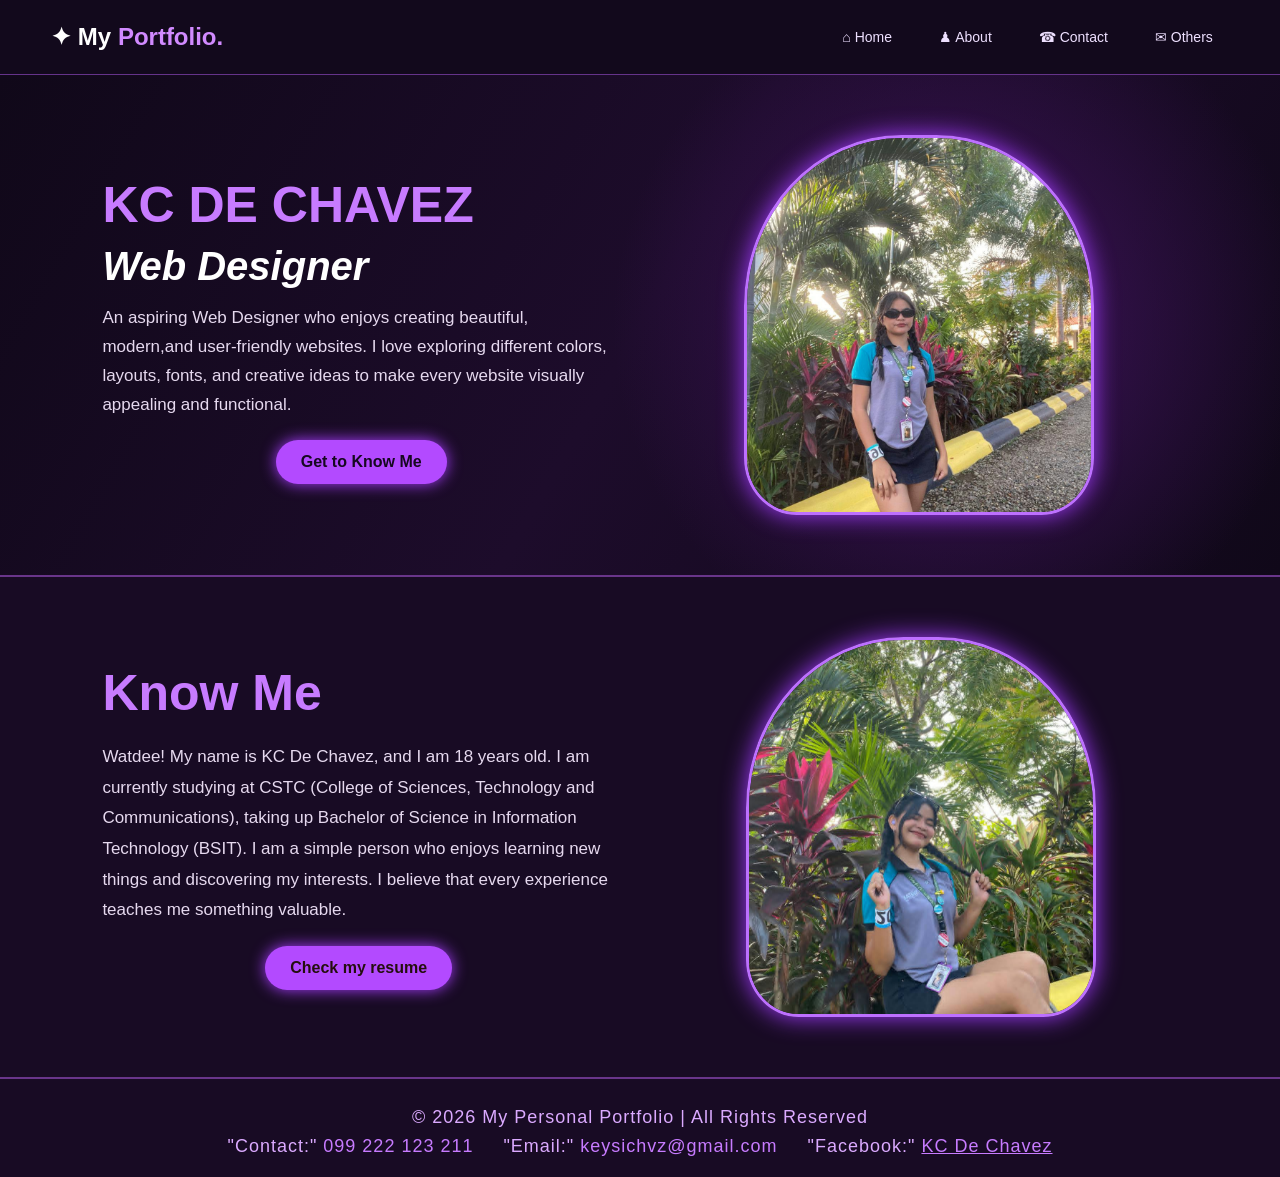
<file: index.html>
<!DOCTYPE html>
<html>
<head>
    <meta charset="UTF-8">
    <meta name="viewport" content="width=device-width, initial-scale=1.0">
    <title>My Personal Portfolio</title>
    <link rel="stylesheet" href="index.css">
</head>
<body>

    <header>
        <a href="index.html" class="logo">✦ My <span>Portfolio.</span></a>

        <nav>
            <ul class="navbar">
                <li><a href="index.html">⌂ Home</a></li>
                <li><a href="about.html">♟ About</a></li>
                <li><a href="contact.html">☎ Contact</a></li>
                <li><a href="others.html">✉ Others</a></li>
            </ul>
        </nav>
    </header>

    <section class="home">
        <div class="home-text">
            <h2>KC DE CHAVEZ</h2>
            <h1>Web Designer</h1>
            <p>
                An aspiring Web Designer who enjoys creating beautiful, modern,and user-friendly websites. 
                I love exploring different colors, layouts, fonts, and creative ideas 
                to make every website visually appealing and functional. 
            </p>

            <a href="#know-me" class="btn">Get to Know Me</a>
        </div>
        <div class="home-image">
            <img src="dp.jpe" alt="My Picture">
        </div>
    </section>
   
    <section class="know-me" id="know-me">
          <div class="text"> 
             <h1>Know Me</h1>
             <p>Watdee! My name is KC De Chavez, 
                and I am 18 years old. I am currently studying at CSTC
                 (College of Sciences, Technology and Communications),
                  taking up Bachelor of Science in Information Technology (BSIT).
                   I am a simple person who enjoys learning new things and discovering my interests.
                    I believe that every experience teaches me something valuable.
            </p>
            <a style="color: rgb(36, 14, 14);" href="Resume.html" class="btn">Check my resume</a>
          </div>
          <div class="know-pic">
               <img src="DP2.jpe" alt>
     </section>

   
<footer class="footer">

    <p>© 2026 My Personal Portfolio | All Rights Reserved</p>

    <div class="footer-info">
        <p>"Contact:" <span>099 222 123 211</span></p>
        <p>"Email:" <span>keysichvz@gmail.com</span></p>
        <p>"Facebook:" 
            <a href="https://www.facebook.com/kc.dechavez.752">
                KC De Chavez
            </a>
        </p>
    </div>
</footer>


</body>
</html>
</file>
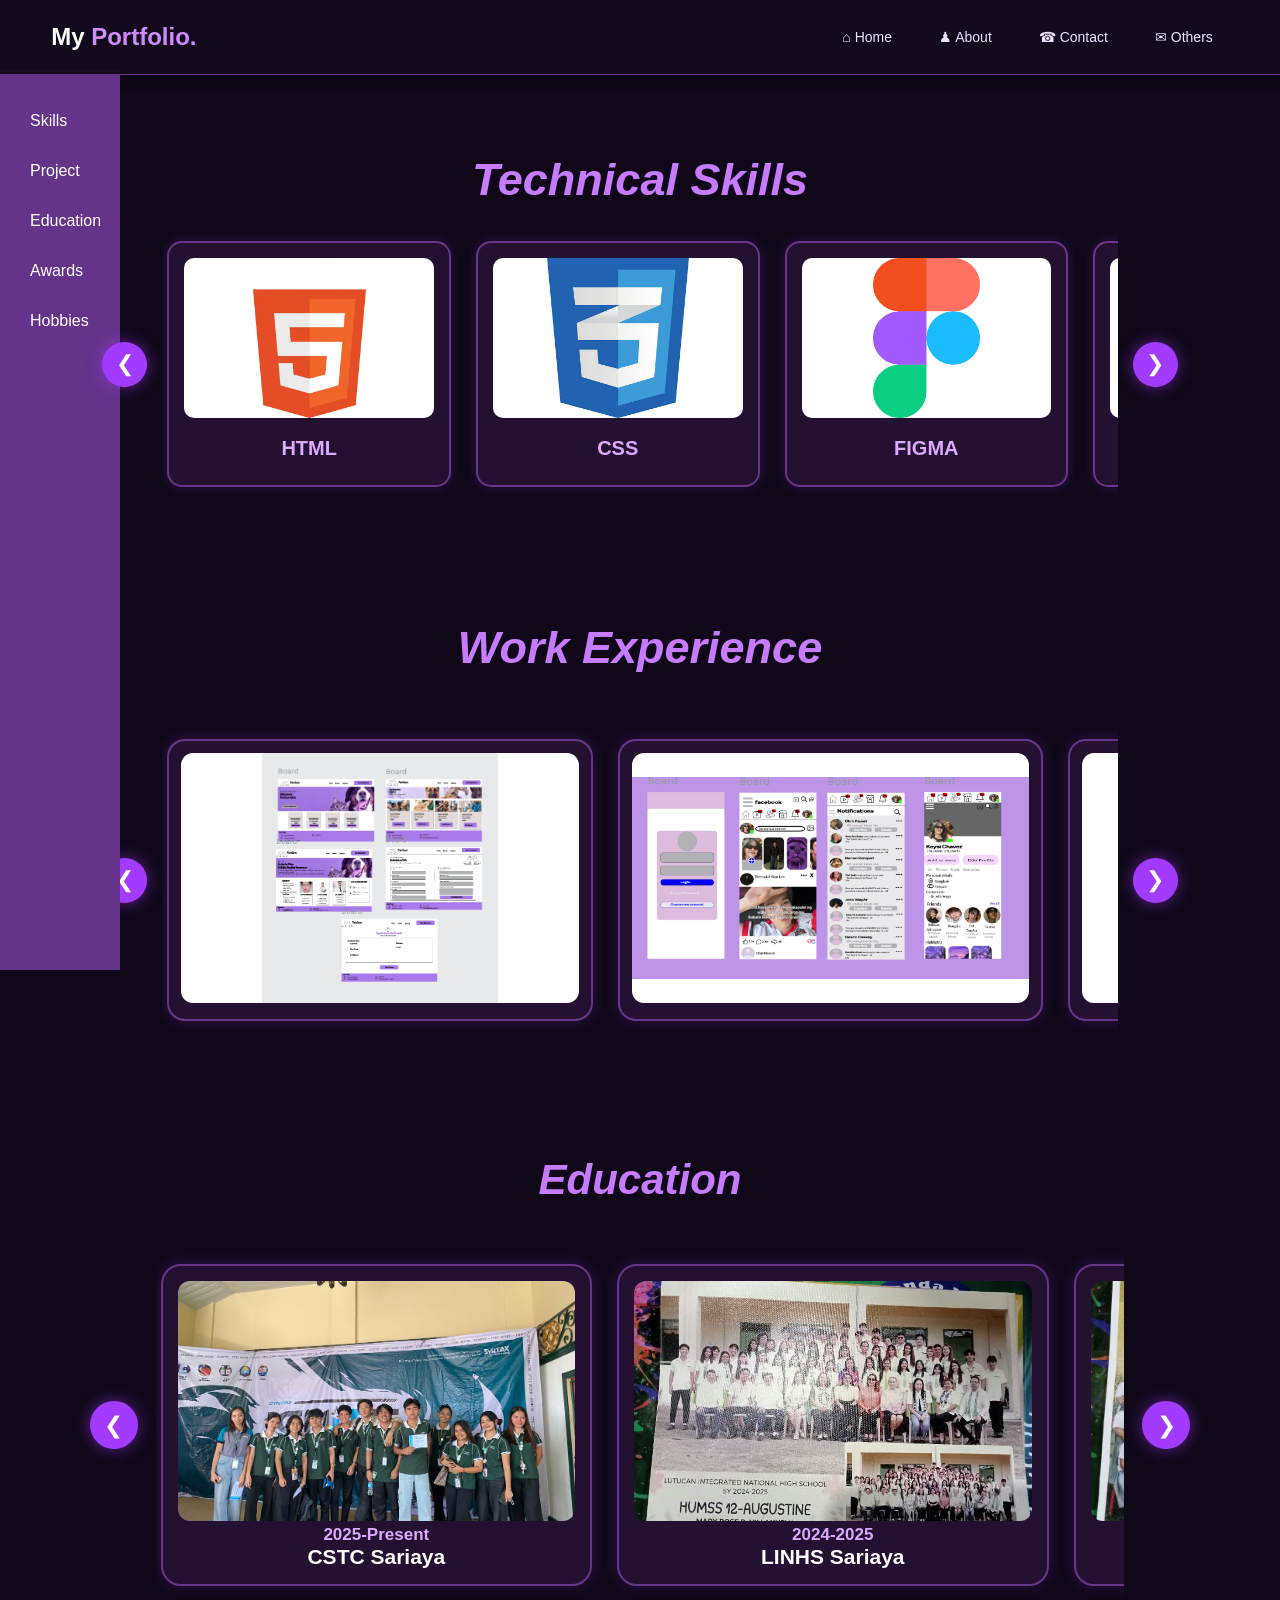
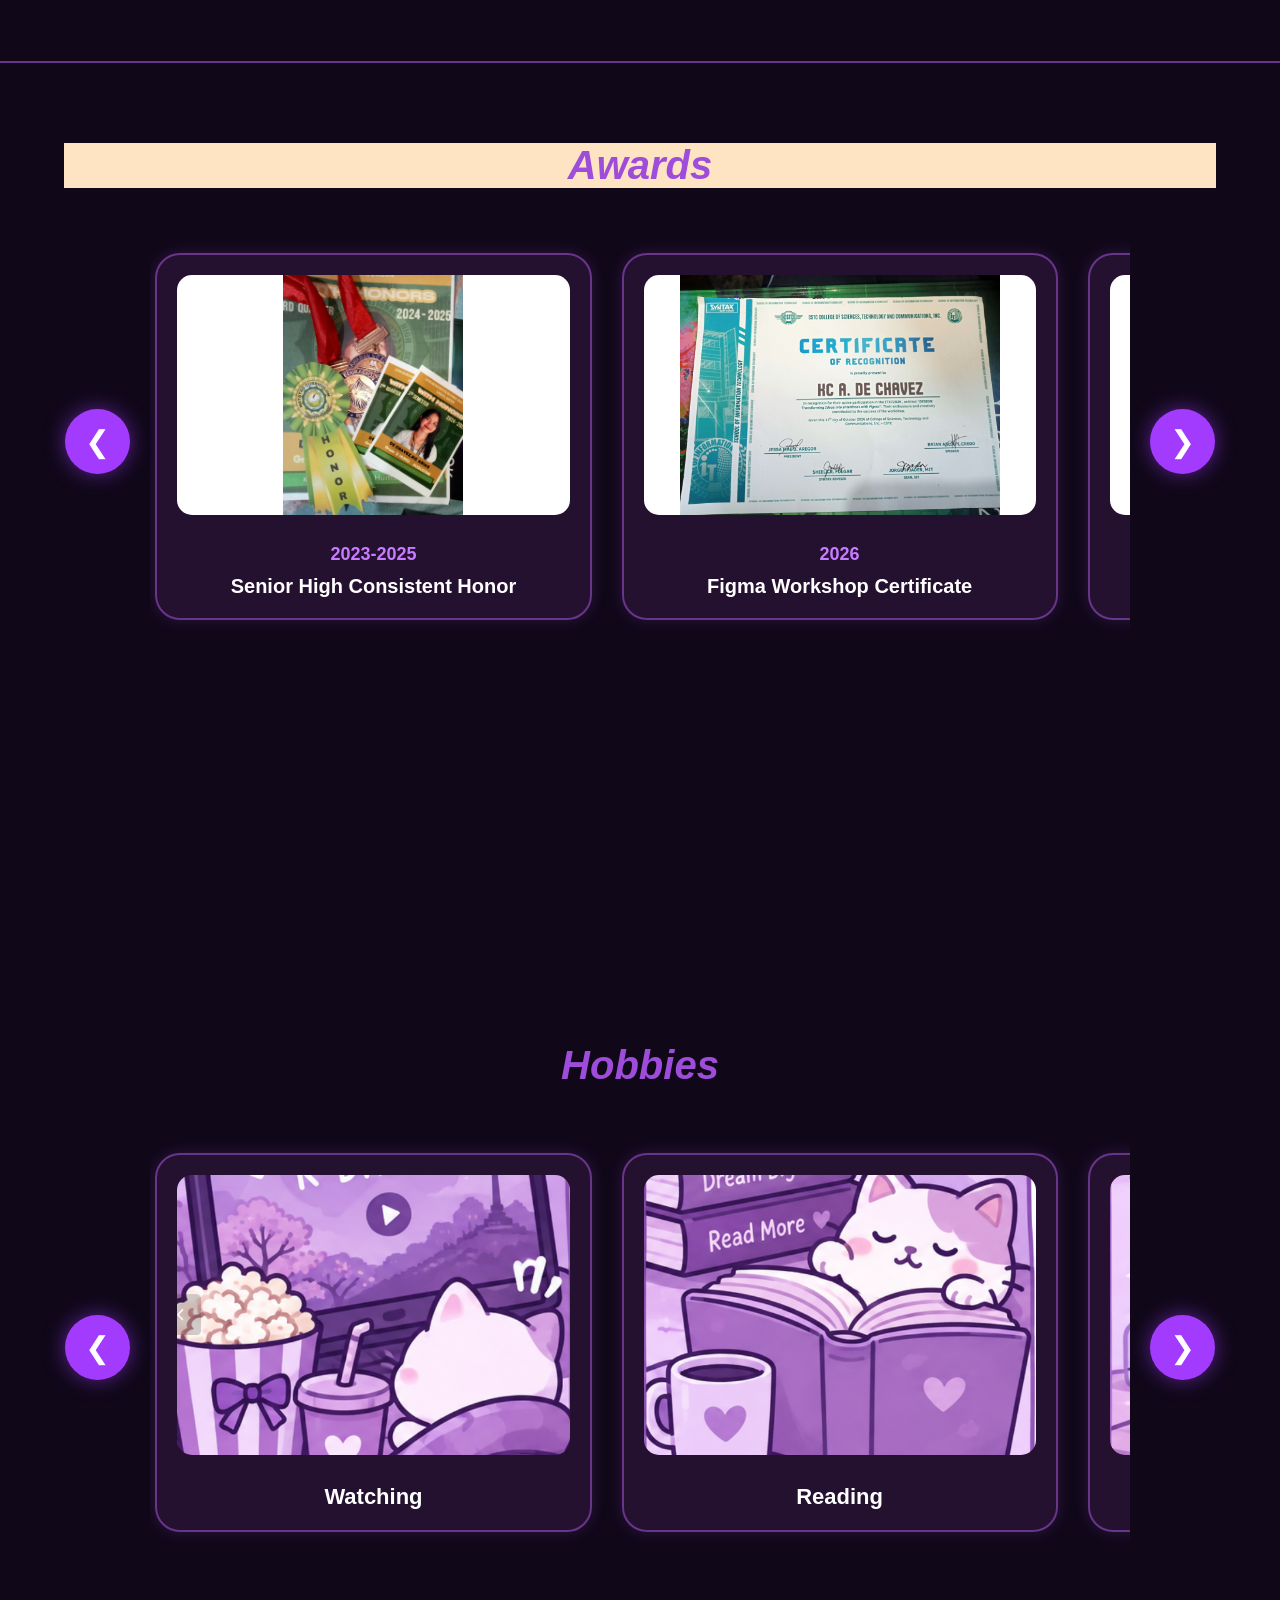
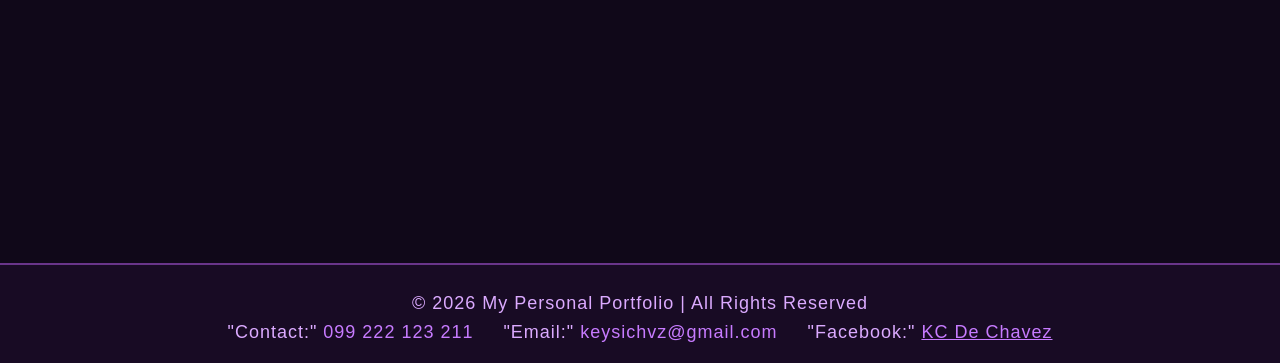
<file: about.html>
<!DOCTYPE html>
<html lang="en">
<head>
    <meta charset="UTF-8">
    <meta name="viewport" content="width=device-width, initial-scale=1.0">
    <title>About Me | My Portfolio</title>
    <link rel="stylesheet" href="index.css">
</head>
<body>

    <header>
        <a href="index.html" class="logo">
            My <span>Portfolio.</span>
        </a>

        <nav>
            <ul class="navbar">
                <li><a href="index.html">⌂ Home</a></li>
                <li><a href="about.html">♟ About</a></li>
                <li><a href="contact.html">☎ Contact</a></li>
                <li><a href="others.html">✉ Others</a></li>
            </ul>
        </nav>
    </header>

    <div class="page-layout">

    <nav class="side-navbar" id="sideNavbar">
        <ul>
            <li><a href="#skills">Skills</a></li>
            <li><a href="#project">Project</a></li>
            <li><a href="#education">Education</a></li>
            <li><a href="#awards">Awards</a></li>
            <li><a href="#hobbies">Hobbies</a></li>
        </ul>
    </nav>

    <button type="button"
        class="sidebar-toggle"
        id="sidebarToggle"
        onclick="toggleSidebar()">
        ❯
    </button>

</div>
        <main class="main-content">

        
           
<section id="skills" class="skills">

    <h1>Technical Skills</h1>

    <div class="carousel-container">

        <button class="arrow left" id="prev">&#10094;</button>

        <div class="skills-wrapper" id="skillsWrapper">

            <div class="skill-card">
                <img src="html.jpe" alt="HTML">
                <h3>HTML</h3>
            </div>

            <div class="skill-card">
                <img src="css.jpe" alt="CSS">
                <h3>CSS</h3>
            </div>

            <div class="skill-card">
                <img src="figma.png" alt="Figma">
                <h3>FIGMA</h3>
            </div>

            <div class="skill-card">
                <img src="canva.jpe" alt="Canva">
                <h3>CANVA</h3>
            </div>

            <div class="skill-card">
                <img src="word.jpe" alt="Word">
                <h3>WORD</h3>
            </div>

            <div class="skill-card">
                <img src="excel.png" alt="Excel">
                <h3>EXCEL</h3>
            </div>

            <div class="skill-card">
                <img src="sheet.jpe" alt="Sheets">
                <h3>SHEETS</h3>
            </div>

        </div>

        <button class="arrow right" id="next">&#10095;</button>

    </div>

</section>

      
<section id="project" class="work-exp">

    <h1>Work Experience</h1>

    <div class="exp-carousel">

        <button class="exp-arrow" id="exp-prev">&#10094;</button>

        <div class="exp-container" id="exp-container">

            <div class="exp-card">
                <img src="w1.PNG" alt="Work Experience 1">
            </div>

            <div class="exp-card">
                <img src="w2.PNG" alt="Work Experience 2">
            </div>

            <div class="exp-card">
                <img src="w3.PNG" alt="Work Experience 3">
            </div>

            <div class="exp-card">
                <img src="w4.jpg" alt="Work Experience 4">
            </div>

            <div class="exp-card">
                <img src="w5.webp" alt="Work Experience 5">
            </div>

            <div class="exp-card">
                <img src="w6.webp" alt="Work Experience 6">
            </div>

        </div>

        <button class="exp-arrow" id="exp-next">&#10095;</button>

    </div>

</section>

           
<section id="education" class="education">

    <h1>Education</h1>

    <div class="gallery-wrapper">

        <button class="gallery-arrow"
        onclick="slideGallery('edu-container', -1)">
        &#10094;
        </button>

        <div class="gallery-container" id="edu-container">

            <div class="gallery-card">
                <img src="coll.jpe" alt="College">
                <h3>2025-Present</h3>
                <h2>CSTC Sariaya</h2>
            </div>

            <div class="gallery-card">
                <img src="shs.jpe" alt="Senior High School">
                <h3>2024-2025</h3>
                <h2>LINHS Sariaya</h2>
            </div>

            <div class="gallery-card">
                <img src="hs.jpe" alt="High School">
                <h3>2022-2023</h3>
                <h2>CNHS Sariaya</h2>
            </div>

            <div class="gallery-card">
                <img src="elem.jpe" alt="Elementary">
                <h3>2018-2019</h3>
                <h2>CANDA E.S.</h2>
            </div>

        </div>

        <button class="gallery-arrow"
        onclick="slideGallery('edu-container', 1)">
        &#10095;
        </button>

    </div>

</section>


<section id="awards" class="award-sec">
    <h1 style="color: #9e4cda; font-style: oblique; background-color: bisque;">
        Awards
    </h1>

    <div class="award-wrapper">

        <button type="button" class="award-arrow"
            onclick="slideGallery('award-container', -1)">
            &#10094;
        </button>

        <div class="award-container" id="award-container">

            <div class="award-card">
                <img src="AWRD1.jpe" alt="">
                <h3>2023-2025</h3>
                <h2>Senior High Consistent Honor</h2>
            </div>

            <div class="award-card">
                <img src="AWRD2.jpe" alt="">
                <h3>2026</h3>
                <h2>Figma Workshop Certificate</h2>
            </div>

            <div class="award-card">
                <img src="AWRD3.jpe" alt="">
                <h3>2025</h3>
                <h2>ITSC2026 SEMINAR</h2>
            </div>

            <div class="award-card">
                <img src="AWRD4.jpe" alt="">
                <h3>2022</h3>
                <h2>Cooking Show</h2>
            </div>

        </div>

        <button type="button" class="award-arrow"
            onclick="slideGallery('award-container', 1)">
            &#10095;
        </button>

    </div>
</section>
                            

            <section id="hobbies" class="hobbies-sec">
    <h1>Hobbies</h1>

    <div class="hobbies-wrapper">

        <button type="button" class="hobbies-arrow"
            onclick="slideGallery('hobbies-container', -1)">
            &#10094;
        </button>

        <div class="hobbies-container" id="hobbies-container">

            <div class="hobbies-card">
                <img src="W.PNG" alt="Watching">
                <h2>Watching</h2>
            </div>

            <div class="hobbies-card">
                <img src="R.PNG" alt="Reading">
                <h2>Reading</h2>
            </div>

            <div class="hobbies-card">
                <img src="C.PNG" alt="Cooking">
                <h2>Cooking</h2>
            </div>

        </div>

        <button type="button" class="hobbies-arrow"
            onclick="slideGallery('hobbies-container', 1)">
            &#10095;
        </button>

    </div>
</section>

        </main>
    </div>

    <footer class="footer">

    <p>© 2026 My Personal Portfolio | All Rights Reserved</p>

    <div class="footer-info">

        <p>"Contact:" <span>099 222 123 211</span></p>
        <p>"Email:" <span>keysichvz@gmail.com</span></p>
        <p>"Facebook:" 
            <a href="https://www.facebook.com/kc.dechavez.752">
                KC De Chavez
            </a>
        </p>
    </div>
</footer>

    <script src="index.js"></script>
</body>
</html>
</file>
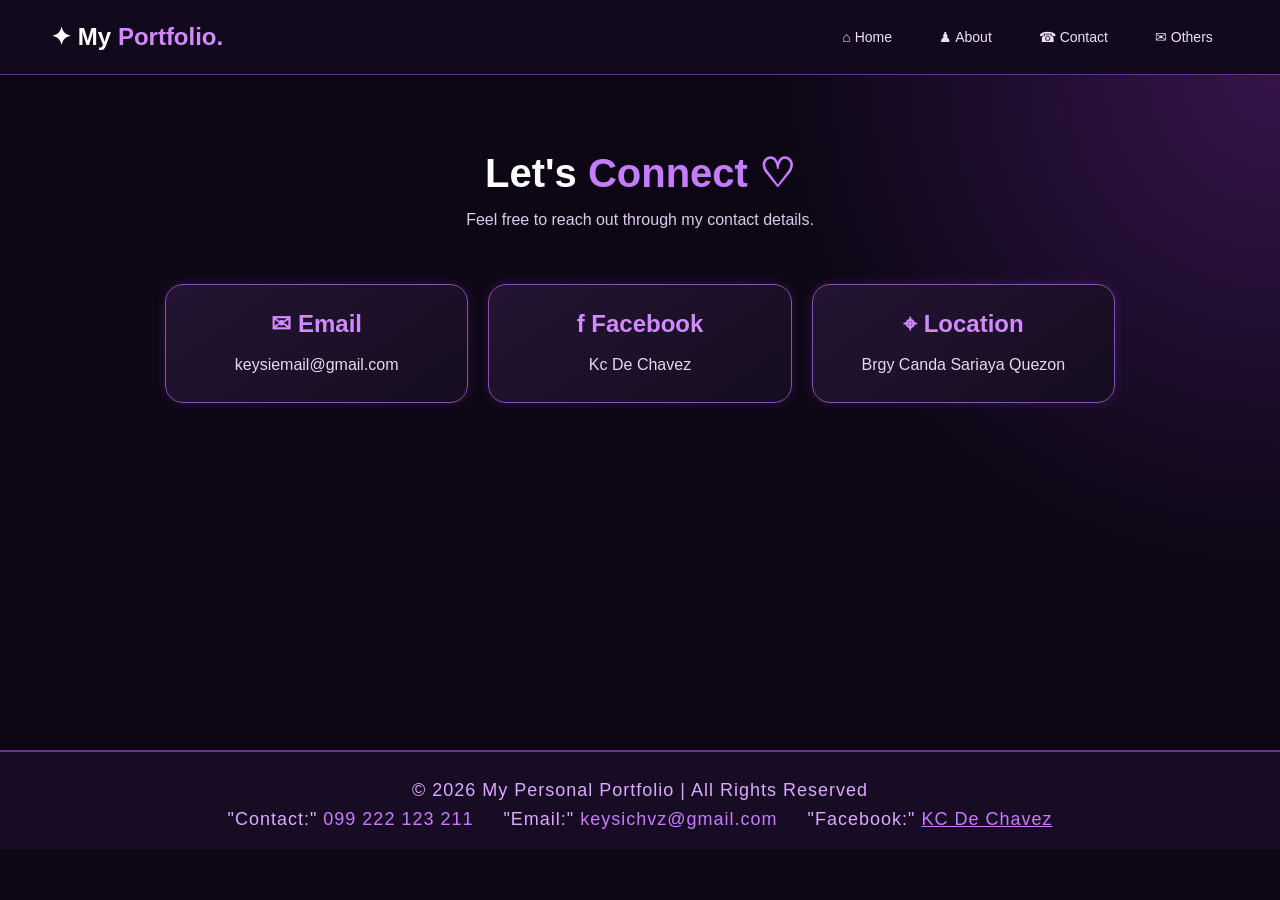
<file: contact.html>
<!DOCTYPE html>
<html lang="en">
<head>
    <meta charset="UTF-8">
    <meta name="viewport" content="width=device-width, initial-scale=1.0">
    <title>Contact Me | Kesi</title>
    <link rel="stylesheet" href="index.css">
</head>
<body>

    <header>
        <a href="index.html" class="logo">✦ My <span>Portfolio.</span></a>

        <nav>
            <ul class="navbar">
                <li><a href="index.html">⌂ Home</a></li>
                <li><a href="about.html">♟ About</a></li>
                <li><a href="contact.html">☎ Contact</a></li>
                <li><a href="others.html">✉ Others</a></li>
            </ul>
        </nav>
    </header>

    <main class="page-content">

        <section class="page-heading">
            <h1>Let's <span>Connect ♡</span></h1>
            <p>Feel free to reach out through my contact details.</p>
        </section>

        <section class="card-container">

            <div class="glow-card">
                <h2>✉ Email</h2>
                <p>keysiemail@gmail.com</p>
            </div>

            <div class="glow-card">
                <h2>f Facebook</h2>
                <p>Kc De Chavez</p>
            </div>

            <div class="glow-card">
                <h2>⌖ Location</h2>
                <p>Brgy Canda Sariaya Quezon</p>
            </div>

        </section>

    </main>

     <footer class="footer">

    <p>© 2026 My Personal Portfolio | All Rights Reserved</p>

    <div class="footer-info">
        <p>"Contact:" <span>099 222 123 211</span></p>
        <p>"Email:" <span>keysichvz@gmail.com</span></p>
        <p>"Facebook:" 
            <a href="https://www.facebook.com/kc.dechavez.752">
                KC De Chavez
            </a>
        </p>
    </div>
</footer>

</body>
</html>
</file>
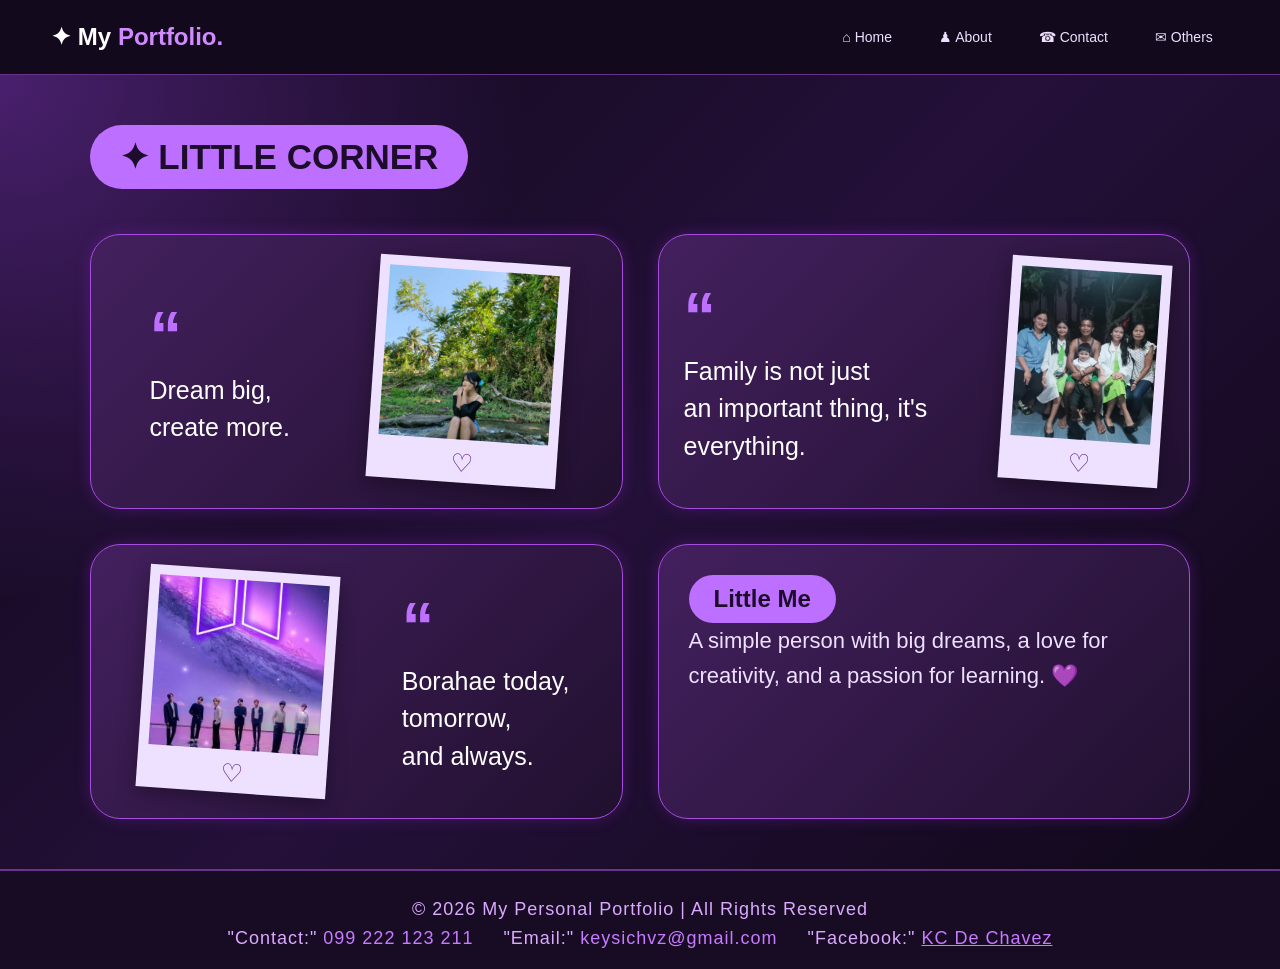
<file: others.html>
<!DOCTYPE html>
<html>
<head>
    <meta name="viewport" content="width=device-width, initial-scale=1.0">
    <title>Others</title>
    <link rel="stylesheet" href="index.css">
</head>
<body>

    <header>
        <a href="index.html" class="logo">✦ My <span>Portfolio.</span></a>

        <nav>
            <ul class="navbar">
                <li><a href="index.html">⌂ Home</a></li>
                <li><a href="about.html">♟ About</a></li>
                <li><a href="contact.html">☎ Contact</a></li>
                <li><a href="others.html">✉ Others</a></li>
            </ul>
        </nav>
    </header>


<section class="others" id="others">

    <div class="others-header">
        <h1>✦ LITTLE CORNER</h1>
    </div>

    <div class="others-container">
        <div class="quote-card">
            <div class="quote-text">
                <h2>“</h2>
                <p>Dream big,<br> create <span>more.</span></p>
            </div>

            <div class="polaroid">
                <img src="me.jpe" alt="mine">
                <p>♡</p>
            </div>
        </div>

      
        <div class="quote-card">
            <div class="quote-text">
                <h2>“</h2>
                <p>Family is not just<br> an important thing, <span>it's everything.</span></p>
            </div>

            <div class="polaroid">
                <img src="fam.jpe" alt="My Photo">
                <p>♡</p>
            </div>
        </div>


        <div class="quote-card">
            <div class="polaroid">
                <img src="motiv.jpe" alt="bts">
                <p>♡</p>
            </div>

            <div class="quote-text">
                <h2>“</h2>
                <p>Borahae today,<br>
                tomorrow, <br>and always.</p>
            </div>
        </div>

        <div class="about-card">
            <h2>Little Me</h2>
            <p>
                A simple person with big dreams,
                a love for creativity, and a passion
                for learning. 💜
            </p>
        </div>

    </div>

</section>


<footer class="footer">

    <p>© 2026 My Personal Portfolio | All Rights Reserved</p>

    <div class="footer-info">

        <p>"Contact:" <span>099 222 123 211</span></p>
        <p>"Email:" <span>keysichvz@gmail.com</span></p>
        <p>"Facebook:" 
            <a href="https://www.facebook.com/kc.dechavez.752">
                KC De Chavez
            </a>
        </p>
    </div>
</footer>


<script src="index.js"></script>

</body>

</html>
</file>
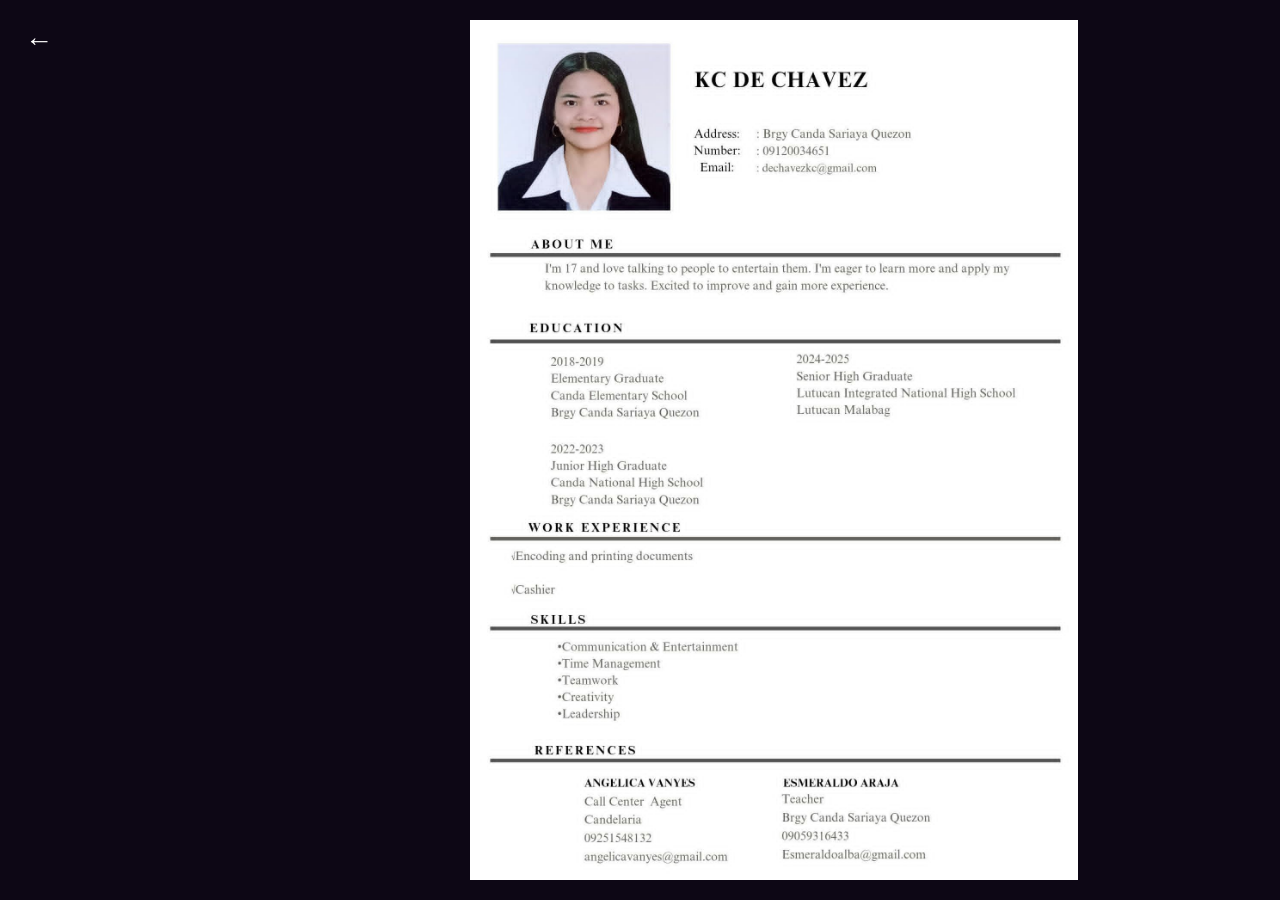
<file: Resume.html>
<!DOCTYPE html>
<html lang="en">
<head>
    <meta charset="UTF-8">
    <meta name="viewport" content="width=device-width, initial-scale=1.0">
    <title>Resume</title>
    <link rel="stylesheet" href="index.css">
</head>
<body class="resume-page">

    <img class="resume" src="res.jpe" alt="My Resume">

    <button class="backbutton" onclick="history.back()">
        &#8592;
    </button>

</body>
</html>
</file>
<file: index.css>
* {
    margin: 0;
    padding: 0;
    box-sizing: border-box;
    scroll-behavior: smooth;
}

body {
    background: #0d0715;
    color: #ffffff;
    font-family: Arial, sans-serif;
    overflow-x: hidden;
}

header {
    width: 100%;
    min-height: 75px;
    padding: 15px 4%;
    background: rgba(19, 10, 30, 0.96);
    border-bottom: 1px solid #65338a;

    display: flex;
    justify-content: space-between;
    align-items: center;

    position: sticky;
    top: 0;
    z-index: 1000;
}

.logo {
    color: white;
    font-size: 24px;
    font-weight: bold;
    text-decoration: none;
}

.logo span {
    color: #d18aff;
}

/* navbar */
nav .navbar {
    display: flex;
    align-items: center;
    gap: 15px;
    list-style: none;
}

.navbar li a {
    display: block;
    color: #eee0ff;
    text-decoration: none;
    padding: 10px 16px;
    border-radius: 30px;
    font-size: 14px;
    transition: 0.3s;
}

.navbar li a:hover,
.navbar li a.active {
    background: #8e36d8;
    color: white;
    box-shadow: 0 0 15px #ad52ff;
}

/* home sec  */
.home {
    min-height: 480px;
    padding: 60px 8%;
    display: flex;
    justify-content: space-between;
    align-items: center;
    gap: 40px;
    background:
        radial-gradient(circle at 75% 50%, #40145d 0%, transparent 35%),
        linear-gradient(120deg, #100819, #1d0c2b, #100819);
    border-bottom: 2px solid #69358a;
}

.home-text {
    max-width: 650px;
    flex: 1;
}

.home-text h1 {
    font-size: 40px;
    margin: 0;
    font-style: italic;
}

.home-text h2 {
    color: #c77bff;
    font-size: 50px;
    margin: 10px 0;
    font-weight: bold;
}

.home-text h3 {
    color: #dbaaff;
    letter-spacing: 4px;
    margin: 10px 0;
}

.home-text p {
    color: #e6d9ef;
    font-size: 17px;
    line-height: 1.7;
    margin-top: 15px;
}

.home-image {
    flex: 1;
    width: 50%;
    display: flex;
    justify-content: center;
    align-items: center;
}

.home-image img,
.know-pic img {
    width: 350px;
    height: 380px;
    object-fit: cover;
    margin: 0;
    border-radius: 45% 45% 15% 15%;
    border: 3px solid #bd70ff;
    box-shadow: 0 0 25px #a33bff;
}


/* knowme sec   */
.know-me {
    min-height: 500px;
    padding: 60px 8%;
    display: flex;
    justify-content: space-between;
    align-items: center;
    gap: 50px;
    background: #180b24;
}

.text {
    flex: 1;
    max-width: 600px;
}

.text h1 {
    font-size: 50px;
    color: #c77bff;
    margin-bottom: 20px;
}

.text p {
    color: #e6d9ef;
    font-size: 17px;
    line-height: 1.8;
}

.know-pic {
    flex: 1;
    display: flex;
    justify-content: center;
    align-items: center;
}


/* btns */
.home-text .btn {
    display: block;
    width: fit-content;
    margin: 20px auto 0;
}

.btn,
.btn-outline {
    display: inline-block;
    padding: 13px 25px;
    border-radius: 30px;
    text-decoration: none;
    font-weight: bold;
    transition: 0.3s;
     display: block;
    width: fit-content;
    margin: 20px auto 0;
}

.btn {
    background: #b34aff;
    color: #160820;
    box-shadow: 0 0 15px #a83dff;
}

.btn-outline {
    border: 2px solid #c77bff;
    color: white;
}

.btn:hover,
.btn-outline:hover {
    transform: translateY(-4px);
    box-shadow: 0 0 20px #c77bff;
}

/* about prev  */
.about-preview {
    margin: 25px 4%;
    padding: 25px;
    min-height: 180px;

    display: flex;
    align-items: center;
    gap: 30px;

    background: #1b1027;
    border: 1px solid #75439a;
    border-radius: 25px;
    box-shadow: 0 0 15px rgba(176, 91, 255, 0.2);
}

.about-picture img {
    width: 260px;
    height: 160px;
    object-fit: cover;
    border-radius: 20px;
    border: 2px solid #c77bff;
}

.about-description {
    flex: 1;
}

.about-description h2 {
    font-size: 32px;
    margin-bottom: 12px;
}

.about-description h2 span,
.skills h2 span,
.page-heading span,
.info-section h2 span {
    color: #c77bff;
}

.about-description p {
    line-height: 1.6;
    color: #e6d9ef;
}

.personality {
    min-width: 230px;
    border-left: 1px solid #9c60c7;
    padding-left: 30px;
}

.personality p {
    margin: 13px 0;
    color: #eadcf5;
}



/* skills sec  */
.skills {
    padding: 25px 5% 50px;
    text-align: center;
}

.skills h2 {
    font-size: 32px;
    margin-bottom: 25px;
}

.skill-container,
.card-container {
    display: grid;
    grid-template-columns: repeat(3, 1fr);
    gap: 20px;
}

.skill-card,
.glow-card {
    background: linear-gradient(145deg, #241432, #160d20);
    border: 1px solid #8950b3;
    border-radius: 18px;
    padding: 25px 18px;
    text-align: center;
    box-shadow: 0 0 12px rgba(171, 85, 255, 0.18);
    transition: 0.3s;
}

.skill-card:hover,
.glow-card:hover {
    transform: translateY(-7px);
    box-shadow: 0 0 22px #9e4cda;
    border-color: #d18aff;
}

.skill-icon {
    font-size: 35px;
    margin-bottom: 10px;
}

.skill-card h3,
.glow-card h3 {
    color: #d9a1ff;
    margin-bottom: 10px;
}

.skill-card p,
.glow-card p {
    color: #e6d9ef;
    line-height: 1.5;
}

/* othrs pges */
.page-content {
    min-height: 75vh;
    padding: 40px 6%;
    background:
        radial-gradient(circle at top right, #35144c, transparent 35%),
        #0d0715;
}

.page-heading {
    text-align: center;
    padding: 35px 10px;
}

.page-heading h1 {
    font-size: 40px;
    margin-bottom: 15px;
}

.page-heading p {
    color: #ddc9eb;
    font-size: 16px;
}

.info-section {
    margin: 30px 0;
}

.info-section h2 {
    text-align: center;
    font-size: 30px;
    margin-bottom: 25px;
}

.info-section .glow-card {
    margin-bottom: 15px;
}

/* cntct page  */
.page-content > .card-container {
    max-width: 950px;
    margin: 20px auto;
}

.page-content > .card-container .glow-card h2 {
    color: #d18aff;
    margin-bottom: 15px;
}

/* footer */
.footer {
    background: #180b24;
    border-top: 2px solid #69358a;
    padding: 20px 10px;
    text-align: center;
}

.footer p {
    color: #dbaaff;
    font-size: 18px;
    letter-spacing: 1px;
    margin: 8px 0;
}

.footer-info {
    display: flex;
    justify-content: center;
    align-items: center;
    gap: 30px;
    flex-wrap: wrap;
}

.footer-info p {
    margin: 0;
}

.footer-info span,
.footer-info a {
    color: #c77bff;
    text-decoration: none;
}

.footer-info a {
    text-decoration: underline;
}

.footer-info a:hover {
    color: white;
}



/* Sidebar */
.side-navbar {
  width: 120px;
  height: 100vh;
  background-color:  #65338a;
  padding: 20px;
  position: fixed;
  left: 0;
  top: 0;
  display: flex;
  flex-direction: column;
  justify-content: flex-start;
  margin-top: 70px;
}


.side-navbar ul {
  list-style: none;
  padding: 0;
  margin: 0;
  width: 100%;
}

.side-navbar ul li {
  margin: 12px 0;
}

.side-navbar ul li a {
  color: white;
  text-decoration: none;
  display: block;
  padding: 10px;
  border-radius: 20px;
  transition: 0.3s;
}

.side-navbar ul li a:hover,
.side-navbar ul li a.act {
  background-color:  #9e4cda;
  color: #1e1e2f;
}


/* skills */
.skills {
    background: #100819;
    padding: 60px 8%;
    text-align: center;
    overflow: hidden;
}

.skills h1 {
    color: #c77bff;
    font-size: 45px;
    font-style: italic;
    margin-bottom: 20px;
}

.skills p {
    color: #e6d9ef;
    font-size: 18px;
    line-height: 1.8;
    margin-bottom: 50px;
}

/* crsl */
.carousel-container {
    position: relative;
    display: flex;
    align-items: center;
    gap: 15px;
}

.skills-wrapper {
    display: flex;
    gap: 25px;
    overflow-x: auto;
    scroll-behavior: smooth;
    scrollbar-width: none;
    width: 100%;
    padding: 15px 5px;
}

.skills-wrapper::-webkit-scrollbar {
    display: none;
}

/* skill crd  */
.skill-card {
    flex: 0 0 30%;
    min-width: 30%;
    background: #241132;
    border: 2px solid #69358a;
    border-radius: 15px;
    padding: 15px;
    transition: 0.3s;
    box-shadow: 0 0 12px #a33bff33;
}

.skill-card:hover {
    transform: translateY(-8px);
    border-color: #c77bff;
    box-shadow: 0 0 25px #a33bff88;
}

/* lndscpe img */
.skill-card img {
    width: 100%;
    height: 160px;
    object-fit: contain;
    background: #fff;
    border-radius: 10px;
}

.skill-card h3 {
    color: #dbaaff;
    margin-top: 15px;
    font-size: 20px;
}

/* arrw btn*/
.arrow {
    background: #a33bff;
    color: white;
    border: none;
    border-radius: 50%;
    width: 45px;
    height: 45px;
    min-width: 45px;
    font-size: 22px;
    cursor: pointer;
    box-shadow: 0 0 15px #a33bff88;
    transition: 0.3s;
    z-index: 2;
}

.arrow:hover {
    background: #d18aff;
    transform: scale(1.1);
}

/* MOBILE */
@media (max-width: 768px) {
    .skill-card {
        flex: 0 0 85%;
        min-width: 85%;
    }

    .skill-card img {
        height: 140px;
    }

    .skills h1 {
        font-size: 35px;
    }
}

/*Work EXp*/
.work-exp {
    background: #100819;
    padding: 60px 8%;
    text-align: center;
    overflow: hidden;
}

.work-exp h1 {
    color: #c77bff;
    font-size: 45px;
    font-style: italic;
    margin-bottom: 50px;
}

/* carousel */
.exp-carousel {
    display: flex;
    align-items: center;
    gap: 15px;
}

.exp-container {
    display: flex;
    gap: 25px;
    overflow-x: auto;
    scroll-behavior: smooth;
    scrollbar-width: none;
    width: 100%;
    padding: 15px 5px;
}

.exp-container::-webkit-scrollbar {
    display: none;
}

/* img crd */
.exp-card {
    flex: 0 0 45%;
    min-width: 45%;
    background: #241132;
    border: 2px solid #69358a;
    border-radius: 18px;
    padding: 12px;
    box-shadow: 0 0 15px #a33bff33;
    transition: 0.3s;
}

.exp-card:hover {
    transform: translateY(-8px);
    box-shadow: 0 0 25px #a33bff88;
    border-color: #c77bff;
}

.exp-card img {
    width: 100%;
    height: 250px;
    object-fit: contain;
    background: white;
    border-radius: 12px;
}

/* arrows */
.exp-arrow {
    min-width: 45px;
    height: 45px;
    border: none;
    border-radius: 50%;
    background: #a33bff;
    color: white;
    font-size: 22px;
    cursor: pointer;
    box-shadow: 0 0 15px #a33bff88;
    transition: 0.3s;
}

.exp-arrow:hover {
    background: #d18aff;
    transform: scale(1.1);
}

/* mobile */
@media (max-width: 768px) {
    .exp-card {
        flex: 0 0 90%;
        min-width: 90%;
    }

    .exp-card img {
        height: 200px;
    }
}

/* educ sec */
.education {
    background: #100819;
    padding: 60px 7%;
    text-align: center;
    border-bottom: 2px solid #69358a;
}

.education h1 {
    color: #c77bff;
    font-size: 42px;
    font-style: italic;
    margin-bottom: 45px;
}

/* container */
.gallery-wrapper {
    display: flex;
    align-items: center;
    gap: 18px;
}

.gallery-container {
    display: flex;
    gap: 25px;
    width: 100%;
    overflow-x: auto;
    scroll-behavior: smooth;
    scrollbar-width: none;
    padding: 15px 5px;
}

.gallery-container::-webkit-scrollbar {
    display: none;
}

/* crds */
.gallery-card {
    flex: 0 0 45%;
    min-width: 45%;
    background: #241132;
    border: 2px solid #69358a;
    border-radius: 20px;
    padding: 15px;
    box-shadow: 0 0 15px #a33bff33;
    transition: 0.3s;
}

.gallery-card:hover {
    transform: translateY(-8px);
    border-color: #c77bff;
    box-shadow: 0 0 25px #a33bff88;
}

/* img lndspe */
.gallery-card img {
    width: 100%;
    height: 240px;
    object-fit: cover;
    border-radius: 12px;
}

.gallery-card h3 {
    color: #dbaaff;
    font-size: 17px;
}

.gallery-card h2 {
    color: white;
    font-size: 21px;
}

/* arrows */
.gallery-arrow {
    flex-shrink: 0;
    width: 48px;
    height: 48px;
    border: none;
    border-radius: 50%;
    background: #a33bff;
    color: white;
    font-size: 23px;
    cursor: pointer;
    box-shadow: 0 0 15px #a33bff88;
}

.gallery-arrow:hover {
    background: #c77bff;
    transform: scale(1.1);
}

@media (max-width: 768px) {
    .gallery-card {
        flex: 0 0 90%;
        min-width: 90%;
    }
}

/*Awards*/
.award-sec {
    width: 100%;
    min-height: 100vh;
    padding: 80px 5%;
    background: #100819;
    box-sizing: border-box;
    overflow: hidden;
}

.award-sec h1 {
    color: #9e4cda;
    font-style: oblique;
    text-align: center;
    font-size: 40px;
    margin-bottom: 50px;
    background: transparent;
}

/* award wrap */
.award-wrapper {
    width: 100%;
    display: flex;
    align-items: center;
    justify-content: center;
    gap: 20px;
    position: relative;
}

/* award cont */
.award-container {
    display: flex;
    align-items: stretch;
    gap: 30px;
    width: 85%;
    overflow-x: auto;
    scroll-behavior: smooth;
    scrollbar-width: none;
    padding: 15px 5px 25px;
    box-sizing: border-box;
}

.award-container::-webkit-scrollbar {
    display: none;
}

/* award crd */
.award-card {
    flex: 0 0 45%;
    min-width: 45%;
    background: #24102f;
    border: 2px solid #69358a;
    border-radius: 25px;
    padding: 20px;
    text-align: center;
    box-shadow: 0 0 15px #9e4cda33;
    transition: 0.3s ease;
    box-sizing: border-box;
}

.award-card:hover {
    transform: translateY(-10px);
    border-color: #c77bff;
    box-shadow: 0 0 25px #a33bff88;
}

/* award img */
.award-card img {
    width: 100%;
    height: 240px;
    object-fit: contain;
    background: #ffffff;
    border-radius: 15px;
    margin-bottom: 15px;
}

/* award yr */
.award-card h3 {
    color: #c77bff;
    font-size: 18px;
    margin: 10px 0;
}

/* award title */
.award-card h2 {
    color: #ffffff;
    font-size: 20px;
    margin-top: 10px;
}

/* l and r arrows */
.award-arrow {
    width: 65px;
    height: 65px;
    flex-shrink: 0;
    border: none;
    border-radius: 50%;
    background: #a33bff;
    color: white;
    font-size: 30px;
    cursor: pointer;
    position: relative;
    z-index: 9999;
    pointer-events: auto;
    box-shadow: 0 0 20px #a33bff88;
    transition: 0.3s ease;
}

.award-arrow:hover {
    background: #c77bff;
    transform: scale(1.1);
}

/* RESPONSIVE DESIGN */
@media screen and (max-width: 768px) {

    .award-sec {
        padding: 60px 3%;
    }

    .award-wrapper {
        gap: 10px;
    }

    .award-container {
        width: 80%;
        gap: 15px;
    }

    .award-card {
        flex: 0 0 90%;
        min-width: 90%;
    }

    .award-card img {
        height: 200px;
    }

    .award-arrow {
        width: 45px;
        height: 45px;
        font-size: 22px;
    }

    .award-card h2 {
        font-size: 16px;
    }
}

/*Hobbies Sec*/
.hobbies-sec {
    width: 100%;
    min-height: 100vh;
    padding: 80px 5%;
    background: #100819;
    box-sizing: border-box;
    overflow: hidden;
}

.hobbies-sec h1 {
    color: #9e4cda;
    font-style: oblique;
    text-align: center;
    font-size: 40px;
    margin-bottom: 50px;
    background: transparent;
}

/* hobbies wrap */
.hobbies-wrapper {
    width: 100%;
    display: flex;
    align-items: center;
    justify-content: center;
    gap: 20px;
    position: relative;
}

/* hobbies cont */
.hobbies-container {
    display: flex;
    align-items: stretch;
    gap: 30px;
    width: 85%;
    overflow-x: auto;
    scroll-behavior: smooth;
    scrollbar-width: none;
    padding: 15px 5px 25px;
    box-sizing: border-box;
}

.hobbies-container::-webkit-scrollbar {
    display: none;
}

/* hobbiescard */
.hobbies-card {
    flex: 0 0 45%;
    min-width: 45%;
    background: #24102f;
    border: 2px solid #69358a;
    border-radius: 25px;
    padding: 20px;
    text-align: center;
    box-shadow: 0 0 15px #9e4cda33;
    transition: 0.3s ease;
    box-sizing: border-box;
}

.hobbies-card:hover {
    transform: translateY(-10px);
    border-color: #c77bff;
    box-shadow: 0 0 25px #a33bff88;
}

/* hobbies img */
.hobbies-card img {
    width: 100%;
    height: 280px;
    object-fit: cover;
    border-radius: 15px;
    margin-bottom: 15px;
}

/* hobbies title */
.hobbies-card h2 {
    color: #ffffff;
    font-size: 22px;
    margin-top: 10px;
}

/* HOBBIES ARROWS */

.hobbies-arrow {
    width: 65px;
    height: 65px;
    flex-shrink: 0;
    border: none;
    border-radius: 50%;
    background: #a33bff;
    color: white;
    font-size: 30px;
    cursor: pointer;
    position: relative;
    z-index: 9999;
    pointer-events: auto;
    box-shadow: 0 0 20px #a33bff88;
    transition: 0.3s ease;
}

.hobbies-arrow:hover {
    background: #c77bff;
    transform: scale(1.1);
}

/* RESPONSIVEE */
@media screen and (max-width: 768px) {

    .hobbies-sec {
        padding: 60px 3%;
    }

    .hobbies-wrapper {
        gap: 10px;
    }

    .hobbies-container {
        width: 80%;
        gap: 15px;
    }

    .hobbies-card {
        flex: 0 0 90%;
        min-width: 90%;
    }

    .hobbies-card img {
        height: 220px;
    }

    .hobbies-arrow {
        width: 45px;
        height: 45px;
        font-size: 22px;
    }

    .hobbies-card h2 {
        font-size: 18px;
    }
}

 
/* Resumee*/
.resume{
  display: flex;
  flex-direction: column;
  align-items: center;
  justify-content: center;
  height: 100vh;
  padding: 20px;
  margin-left: 450px;
}

/* Back Button */
.backbutton {
  position: absolute;
  top: 25px;
  left: 25px;
  background: none;
  border: none;
  color: #fff;
  font-size: 28px;
  cursor: pointer;
  transition: color 0.3s ease;
}

.backbutton:hover {
  color:  #9e4cda;
}


/* OTHERS SECTION */
.others {
    min-height: 750px;
    padding: 50px 7%;
    background:
        radial-gradient(circle at top left, #49206e, transparent 35%),
        linear-gradient(135deg, #100819, #241039, #100819);
    color: white;
}

/* HEADER */
.others-header {
    margin-bottom: 45px;
}

.others-header h1 {
    display: inline-block;
    background: #bd70ff;
    color: #1d0c2b;
    padding: 12px 30px;
    font-size: 35px;
    border-radius: 40px;
}

.others-header p {
    font-size: 28px;
    line-height: 1.5;
    color: #eee0ff;
    max-width: 750px;
}

.others-header span {
    color: #c77bff;
    font-style: italic;
    font-weight: bold;
}

/* CARD LAYOUT */
.others-container {
    display: grid;
    grid-template-columns: 1fr 1fr;
    gap: 35px;
}

/* QUOTE CARD */
.quote-card {
    min-height: 220px;
    padding: 25px;
    display: flex;
    justify-content: space-around;
    align-items: center;
    gap: 15px;
    background: linear-gradient(
        135deg,
        #43205e,
        #21102f
    );
    border: 1px solid #a64de0;
    border-radius: 30px;
    box-shadow: 0 0 15px #8426bb55;
}

.quote-text h2 {
    color: #bd70ff;
    font-size: 65px;
    margin: 0;
}

.quote-text p {
    font-size: 25px;
    line-height: 1.5;
    color: white;
}

.quote-text br {
    color: #c77bff;
    font-style: italic;
    font-weight: bold;
}

.quote-text small {
    color: #d9c4eb;
    font-size: 14px;
}

/* POLAROID PICTURE */

.polaroid {
    background: #eee0ff;
    padding: 10px 10px 0;
    width: 190px;
    transform: rotate(4deg);
    box-shadow: 0 5px 20px #00000055;
}

.polaroid img {
    width: 100%;
    height: 170px;
    object-fit: cover;
}

.polaroid p {
    color: #60218c;
    text-align: center;
    font-size: 25px;
    margin: 5px;
}

/* ABOUT ME CARD */

.about-card {
    min-height: 220px;
    padding: 30px;
    background: linear-gradient(
        135deg,
        #43205e,
        #21102f
    );
    border: 1px solid #a64de0;
    border-radius: 30px;
    box-shadow: 0 0 15px #8426bb55;
}

.about-card h2 {
    display: inline-block;
    color: #1d0c2b;
    background: #bd70ff;
    padding: 10px 25px;
    border-radius: 30px;
}

.about-card p {
    font-size: 22px;
    line-height: 1.6;
    color: #eee0ff;
}

/* RESPONSIVE */

@media (max-width: 768px) {

    .others-container {
        grid-template-columns: 1fr;
    }

    .quote-card {
        flex-wrap: wrap;
    }

    .others-header p {
        font-size: 22px;
    }

    .polaroid {
        width: 150px;
    }

}

/* MOBILE */
@media (max-width: 768px) {

    header {
        flex-direction: column;
        gap: 15px;
        padding: 15px 10px;
    }

    header nav {
        width: 100%;
    }

    .navbar {
        justify-content: center;
        flex-wrap: wrap;
        gap: 12px;
    }

    .page-layout {
        flex-direction: column;
    }

    .side-navbar {
        width: 100%;
        min-width: 0;
        height: auto;
    }

    .side-navbar ul {
        flex-direction: row;
        flex-wrap: wrap;
        justify-content: center;
        gap: 15px;
        padding: 15px 5px;
    }

    .main-content {
        width: 100%;
        padding: 15px;
    }

    .main-content h1 {
        font-size: 26px;
    }

    .skill-card,
    .exp-card,
    .gallery-card,
    .award-card,
    .hobbies-card {
        flex-basis: 180px;
    }

    .skill-card img,
    .exp-card img,
    .gallery-card img,
    .award-card img,
    .hobbies-card img {
        height: 160px;
    }
}

/* Mobile view */
@media screen and (max-width: 768px) {

    .card-container {
        display: flex;
        flex-direction: column;
        align-items: center;
        gap: 20px;
        width: 100%;
    }

    .glow-card {
        width: 100%;
        max-width: 400px;
        box-sizing: border-box;
        flex: none;
    }

    .page-content {
        width: 100%;
        padding: 20px;
        box-sizing: border-box;
    }

}

@media screen and (max-width: 768px) {

  .sidebar {
    display: none;
  }

  .navbar {
    padding: 12px 18px;
  }

  .nav-links {
    display: none;
  }

  .menu-icon {
    display: block;
  }

  .skills-title {
    font-size: 35px;
    text-align: center;
  }

  .skills-container {
    display: grid;
    grid-template-columns: 1fr;
    gap: 20px;
    padding: 15px;
  }

  .skill-card {
    width: 100%;
    max-width: 100%;
  }

  .skill-card img {
    width: 100%;
    height: auto;
    object-fit: contain;
  }
}

@media screen and (max-width: 768px) {

    .side-navbar {
        position: fixed;
        top: 0;
        left: 0;
        width: 220px;
        height: 100vh;
        background: #67358b;
        z-index: 9998;
        transform: translateX(-100%);
        transition: transform 0.3s ease;
    }

    .side-navbar.show {
        transform: translateX(0);
    }

    .side-navbar ul {
        display: flex;
        flex-direction: column;
        gap: 25px;
        padding: 70px 25px;
    }

    .sidebar-toggle {
        display: flex;
        position: fixed;
        top: 50%;
        left: 0;
        width: 40px;
        height: 65px;
        align-items: center;
        justify-content: center;
        background: #a435f0;
        color: white;
        border: none;
        border-radius: 0 12px 12px 0;
        font-size: 24px;
    }

    .sidebar-toggle.open {
        left: 220px;
    }
}


/*abouut responsive*/

@media screen and (max-width: 768px) {

    /* PREVENT HORIZONTAL SCROLL */
    * {
        box-sizing: border-box;
    }

    body {
        width: 100%;
        margin: 0;
        overflow-x: hidden;
    }

    /* HEADER */
    header {
        width: 100%;
        height: auto;
        padding: 15px 10px;
        display: flex;
        flex-direction: column;
        align-items: center;
        gap: 12px;
    }

    .logo {
        font-size: 23px;
    }

    header nav {
        width: 100%;
    }

    nav .navbar {
        display: flex;
        justify-content: center;
        flex-wrap: wrap;
        gap: 5px;
        padding: 0;
        margin: 0;
    }

    .navbar li a {
        font-size: 12px;
        padding: 8px 10px;
    }


    /* HOME SECTION */
    .home {
        width: 100%;
        min-height: auto;
        height: auto;

        display: flex ;
        flex-direction: column ;
        justify-content: center;
        align-items: center;

        padding: 45px 20px ;
        gap: 30px;

        text-align: center;
    }

    .home-text {
        width: 100%;
        max-width: 100%;
        flex: none;
    }

    .home-text h2 {
        font-size: clamp(30px, 8vw, 42px);
        margin: 0 0 10px;
    }

    .home-text h1 {
        font-size: 29px;
    }

    .home-text p {
        font-size: 15px;
        line-height: 1.8;
        text-align: center;
    }

    .home-text .btn {
        margin: 25px auto 0;
    }


    /* HOME IMAGE */
    .home-image {
        width: 100%;
        flex: none;

        display: flex;
        justify-content: center;
        align-items: center;
    }

    .home-image img {
        width: 80% ;
        max-width: 300px;
        height: 330px ;
        object-fit: cover;
        margin: 0;
    }


    /* KNOW ME SECTION */
    .know-me {
        width: 100%;
        min-height: auto ;
        height: auto ;

        display: flex ;
        flex-direction: column;
        align-items: center;
        justify-content: center;

        padding: 45px 20px ;
        gap: 30px;

        text-align: center;
    }

    .text {
        width: 100%;
        max-width: 100%;
        flex: none;
    }

    .text h1 {
        font-size: 36px;
        text-align: center;
    }

    .text p {
        font-size: 15px;
        line-height: 1.8;
        text-align: center;
    }

    .text .btn {
        margin: 25px auto 0;
    }


    /* KNOW ME IMAGE */
    .know-pic {
        width: 100%;
        flex: none;

        display: flex;
        justify-content: center;
        align-items: center;
    }

    .know-pic img {
        width: 90% ;
        max-width: 330px;
        height: auto ;
        object-fit: cover;
    }


    /* FOOTER */
    .footer {
        width: 100%;
        padding: 25px 15px;
        text-align: center;
    }

    .footer-info {
        display: flex;
        flex-direction: column;
        align-items: center;
        gap: 10px;
    }

}


/* SMALLER CELLPHONES */
@media screen and (max-width: 480px) {

    .home {
        padding: 35px 15px;
    }

    .home-text h2 {
        font-size: 32px;
    }

    .home-text h1 {
        font-size: 26px;
    }

    .home-image img {
        width: 85% ;
        height: 300px ;
    }

    .know-me {
        padding: 35px 15px;
    }

    .text h1 {
        font-size: 32px;
    }

}

/* otherss responsiveee */

@media screen and (max-width: 380px) {

    .others {
        padding: 25px 10px;
    }

    .others-header h1 {
        font-size: 20px;
    }

    .quote-card {
        padding: 11px;
        gap: 8px;
    }

    .quote-text p {
        font-size: 13px;
    }

    .polaroid {
        flex-basis: 90px;
        width: 90px;
    }

    .polaroid img {
        height: 90px;
    }
}


/* MOBILE RESS */

@media screen and (max-width: 600px) {
    .resume-page {
        padding: 60px 8px 15px;
    }

    .resume {
        width: 100%;
        max-width: 100%;
        height: auto;
        margin: 0 auto;
    }
}
</file>
